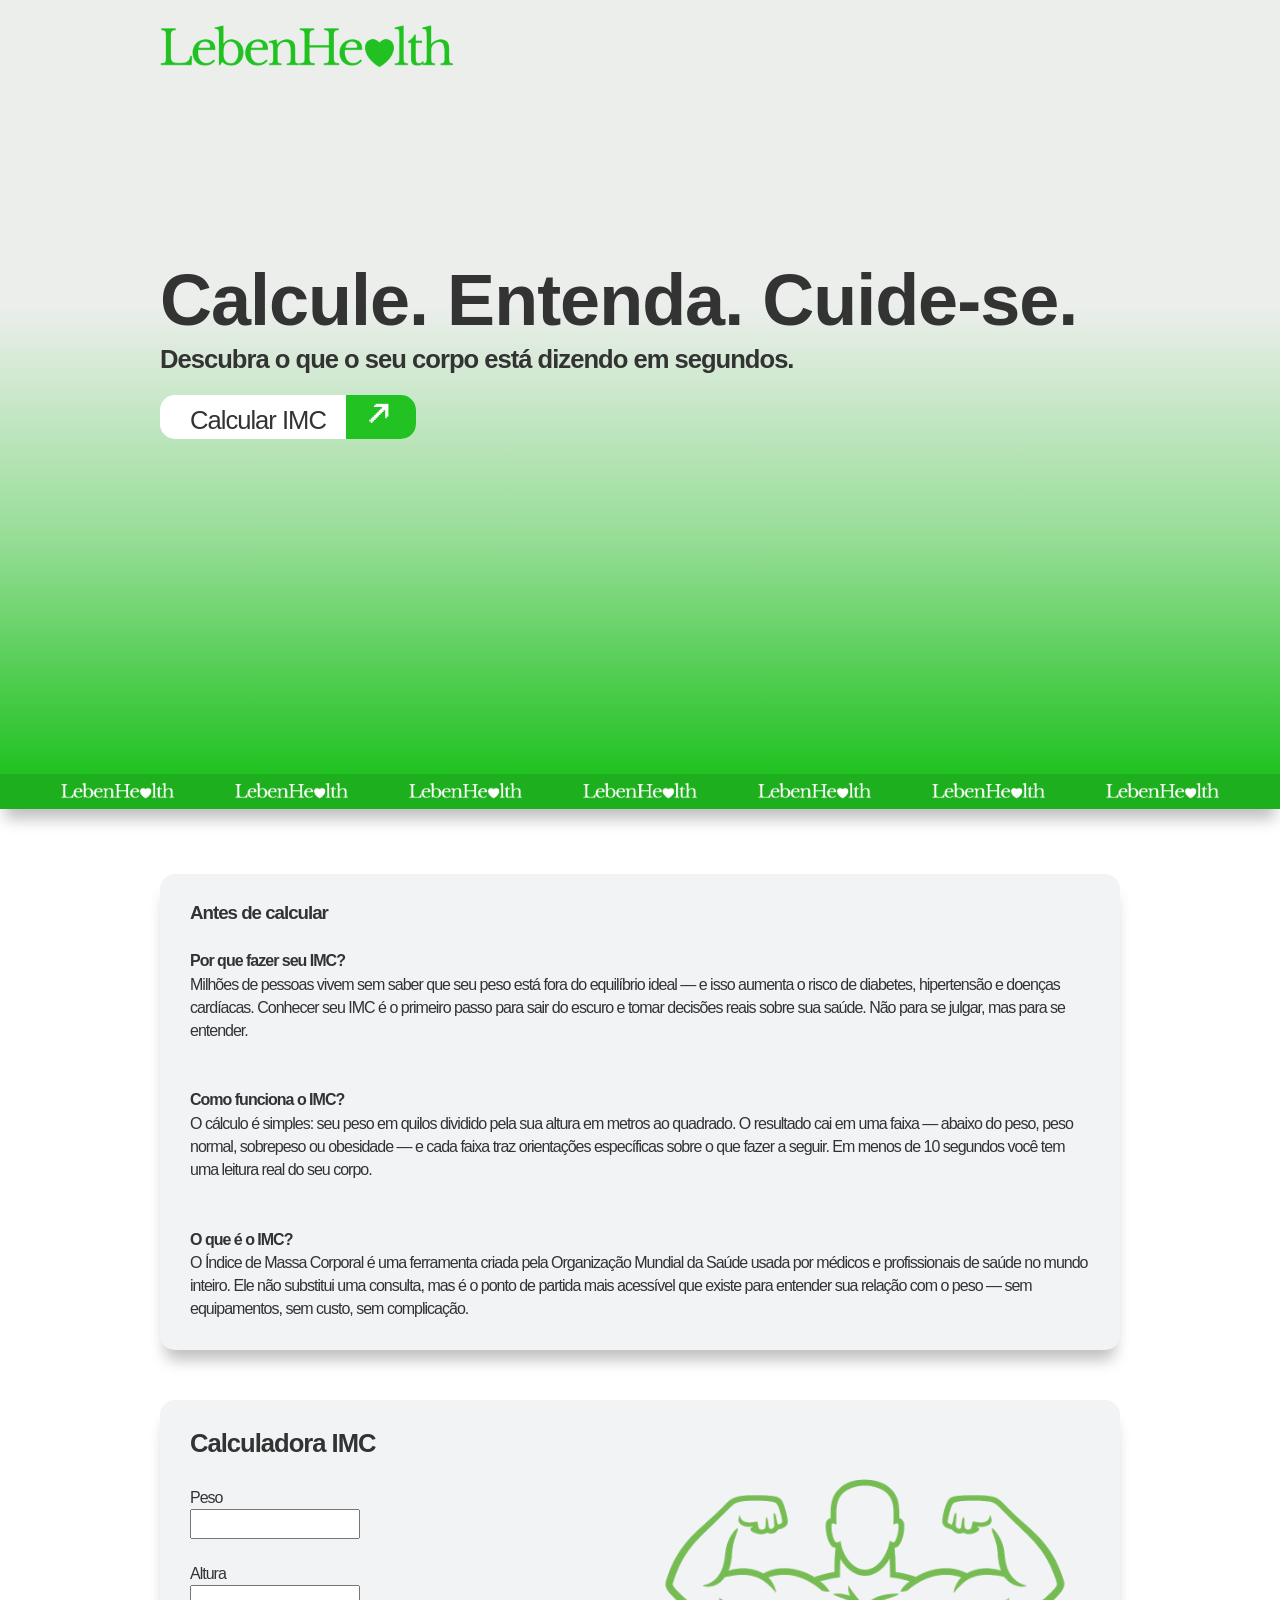
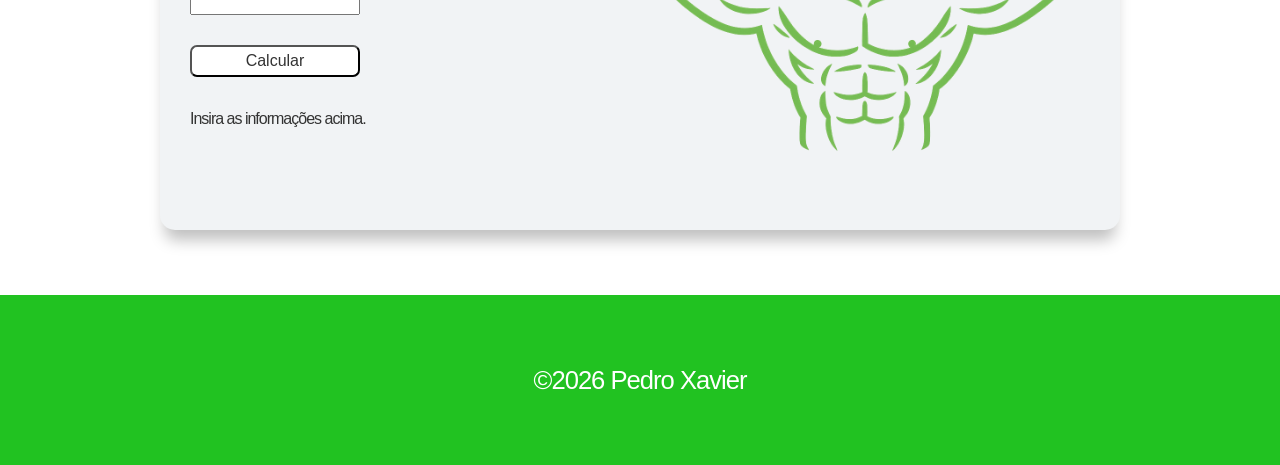
<file: Calculadora IMC/index.html>
<!DOCTYPE html>
<html lang="pt-BR">
<head>
    <meta charset="UTF-8">
    <meta name="viewport" content="width=device-width, initial-scale=1.0">
    <title>Calculadora IMC</title>
    <link rel="stylesheet" href="style.css">
</head>
<body>
    <header>
        <div id="top">
            <img src="leben-logo.png" id="imgtop" alt="">
        </div>
    </header>
    <section id="subtop">
        <!-- subtopo = st -->
        <div id="stcontainer">
            <h1 id="sttitle">Calcule. Entenda. Cuide-se.</h1>
            <h3 id="stsubtitle">Descubra o que o seu corpo está dizendo em segundos.</h3>
            <div id="btnsub">
                Calcular IMC
                <a href="#secondcard" id="stbuttonseta">🡭</a>
            </div>
            <img src="medico.png" id="stimg" alt="">
        </div>
    </section>
    <section id="stfaixa">
            <div id="fcontainer">
                <img src="leben-logo-branco.png" class="fimg" alt="">
                <img src="leben-logo-branco.png" class="fimg" alt="">
                <img src="leben-logo-branco.png" class="fimg" id="img3" alt="">
                <img src="leben-logo-branco.png" class="fimg" id="img4" alt="">
                <img src="leben-logo-branco.png" class="fimg" id="img5" alt="">
                <img src="leben-logo-branco.png" class="fimg" id="img6" alt="">
                <img src="leben-logo-branco.png" class="fimg" id="img7" alt="">
                <img src="leben-logo-branco.png" class="fimg" id="img8" alt="">
                <img src="leben-logo-branco.png" class="fimg" id="img9" alt="">
                <img src="leben-logo-branco.png" class="fimg" id="img10" alt="">
            </div>
    </section>
    <section>
        <div id="firstcard">
            <div>
                <h3>Antes de calcular</h3>
                <br>
                <p><strong>Por que fazer seu IMC?</strong>
                <br>Milhões de pessoas vivem sem saber que seu peso está fora do equilíbrio ideal — e isso aumenta o risco de diabetes, hipertensão e doenças cardíacas. Conhecer seu IMC é o primeiro passo para sair do escuro e tomar decisões reais sobre sua saúde. Não para se julgar, mas para se entender.
                </p>
                <br><br>
                <p><strong>Como funciona o IMC?</strong>
                <br>O cálculo é simples: seu peso em quilos dividido pela sua altura em metros ao quadrado. O resultado cai em uma faixa — abaixo do peso, peso normal, sobrepeso ou obesidade — e cada faixa traz orientações específicas sobre o que fazer a seguir. Em menos de 10 segundos você tem uma leitura real do seu corpo.
                </p>
                <br><br>
                <p><strong>O que é o IMC?</strong>
                <br>O Índice de Massa Corporal é uma ferramenta criada pela Organização Mundial da Saúde usada por médicos e profissionais de saúde no mundo inteiro. Ele não substitui uma consulta, mas é o ponto de partida mais acessível que existe para entender sua relação com o peso — sem equipamentos, sem custo, sem complicação.
                </p>
            </div>
        </div>
        <div id="secondcard">
            <div>
                <h3>Calculadora IMC</h3>
                <br>
                <p>Peso </p> <input type="number" name="txtw" class="txt" id="txtw">
                <br><br>
                <p>Altura </p> <input type="number" name="txth" class="txt" id="txth">
                <br>
                <input type="button" value="Calcular" id="btncalcular" onclick="calcular()">
                <div id="res">
                    Insira as informações acima.
                </div>
            </div>
            <img src="imc1.png" id="imgimc" alt="">
        </div>
    </section>
    <footer >
        <p>&copy;<span id="ano"></span> Pedro Xavier</p>
    </footer>
    <script src="script.js"></script>
</body>
</html>
</file>
<file: Calculadora IMC/style.css>
:root {
    --fonte-geral: Arial, Helvetica, Sans-serif;
    --cor-principal: #21c221;
    --cor-fundo: white;
    --cor-fundo-secundaria: #ebeeeb;
    --cor-fundo-card: #F1F3F5;
    --cor-texto: #333333;
}

*{
    margin: 0;
    padding: 0;
    box-sizing: border-box;
    scroll-behavior: smooth;
}

body {
    font-family: var(--fonte-geral);
    background-color: var(--cor-fundo);
    letter-spacing: -1px;
    overflow-x: hidden;
    font-size: 100%;
}

/* header ================================================== */

#top {
    position: sticky;
    background-color: #ebeeeb;
    height: 74px;
    width: 100%;
    overflow: hidden;
}

#imgtop {
    display: flex;
    max-block-size: 57px;
    block-size: auto;
    margin-left: 12.5%;
    margin-top: 20px;
}

/* section de img =========================================== */

#subtop {
    height: 700px;
    width: 100%;
    overflow: hidden;
    background: linear-gradient(var(--cor-fundo-secundaria), var(--cor-fundo-secundaria), #86D886DE, var(--cor-principal));
}

#stcontainer {
    margin-left: 12.5%;
    margin-right: 12.5%;
    min-height: 700px;
    height: auto;
    color: var(--cor-texto);
}


#sttitle {
    margin-top: 20%;
    font-size: clamp(2.5rem, 6vw, 4.5rem);
    margin-bottom: 10px;
    line-height: 0.95;
}

#stsubtitle {
    font-size: clamp(1rem, 2vw, 1.9rem);
    line-height: 1.2;
}

#btnsub {
    position: relative;
    display: inline-flex;
    align-items: stretch;
    background-color: var(--cor-fundo);
    padding: 11px 0px 0px 30px;
    border-radius: 15px;
    margin-top: 20px;
    font-size: clamp(1rem, 2vw, 1.8rem);
    color: var(--cor-texto);
    gap: 20px;
}

#stbuttonseta {
    background-color: var(--cor-principal);
    padding: 5px 25px 10px 20px;
    border-radius: 0 15px 15px 0;
    margin-top: -11px;
    font-size: clamp(1rem, 2vw, 1.8rem);
    text-decoration: none;
    color: white;
    display: flex;
    align-items: center;
    transition: background-color 0.25s ease-in-out, color 0.25s ease-in-out;
}

#stbuttonseta:hover {
    background-color: var(--cor-fundo-secundaria);
    color: var(--cor-principal);
}

#stimg {
    display: flex;
    width: 700px;
    height: auto;
    justify-self: flex-end;
    margin-top: -460px;
}

#stfaixa {
    display: flex;
    background-color: #1eaf1e;
    height: 35px;
    width: 100%;
    box-shadow: 0px 15px 15px -5px rgba(0, 0, 0, 0.25);
}

#fcontainer {
    display: flex;
    width: 100%;
    justify-content: space-evenly;
    align-items: center;
}

.fimg {
    display: flex;
    max-block-size: 22px;
}

@media screen and (max-width: 1800px) {
    #stimg {
        display: none;
    }
    #img10 {
        display: none;
    }
}

@media screen and (max-width: 1000px) {
    #subtop {
        height: 400px;
    }
    #img6 {
        display: none;
    }
}

@media screen and (max-width: 1600px) {
    #img9 {
        display: none;
    }
}

@media screen and (max-width: 1400px) {
    #img8 {
        display: none;
    }
}

@media screen and (max-width: 1200px) {
    #img7 {
        display: none;
    }
}

@media screen and (max-width: 800px) {
    #img5 {
        display: none;
    }
}

@media screen and (max-width: 600px) {
    #img4 {
        display: none;
    }
}

@media screen and (max-width: 400px) {
    #img3 {
        display: none;
    }
}

@media screen and (max-width: 300px) {
    .fimg {
        display: none;
    }
}

/* section conteudo =========================================== */

#firstcard, #secondcard {
    display: flex;
    margin-left: 12.5%;
    margin-right: 12.5%;
    width: auto;
    background-color: var(--cor-fundo-card);
    border-radius: 15px;
    padding: 25px 30px 30px;
    font-size: clamp(1rem, 1.2vw, 1.55rem);
    line-height: 1.45;
    box-shadow: 0px 15px 15px -5px rgba(0, 0, 0, 0.25);
    color: #333333;
    overflow: hidden;
}

#firstcard, #secondcard h3{
    font-size: clamp(1rem, 2vw, 1.9rem);
}

#firstcard, #secondcard p{
    font-size: clamp(1rem, 1.2vw, 1.55rem);
}

#firstcard {
    margin-top: 65px;
    height: auto;
    color: #333333;
    box-shadow: 0px 15px 15px -5px rgba(0, 0, 0, 0.25);
    overflow: hidden;
}

#secondcard {
    margin-top: 50px;
    flex-flow: column wrap;
    max-height: 430px;
    height: auto;
}

.txt {
    height: 30px;
    width: 170px;
    font-size: clamp(1rem, 1.2vw, 1.55rem);
}

#btncalcular {
    background-color: var(--cor-fundo);
    padding: 5px 30px 5px;
    width: 170px;
    border-radius: 7px;
    margin-top: 30px;
    font-size: clamp(1rem, 1vw, 1.2rem);
    color: var(--cor-texto);
    transition: background-color 0.25s ease-in-out, color 0.25s ease-in-out;
}

#btncalcular:hover {
    background-color: var(--cor-principal);
    color: white;
}

#res {
    display: flex;
    margin-top: 30px;
    font-size: clamp(1rem, 1.2vw, 1.55rem);
}

#imgimc {
    display: flex;
    block-size: 450px;
    border-radius: 15px;
    margin-top: -2.0%;
    margin-left: auto;
}

@media screen and (max-width: 1005px) {
    #imgimc {
        display: none;
    }
}

/* footer ================================ */

footer {
    display: flex;
    position: sticky;
    margin-top: 65px;
    background-color: var(--cor-principal);
    color: white;
    height: 170px;
    font-size: clamp(1.4rem, 2vw, 2.5rem);
    justify-content: center;
    align-items: center;
}

/* etc ===================================== */

img {
    max-width: 100%;
    height: auto;
}
</file>
